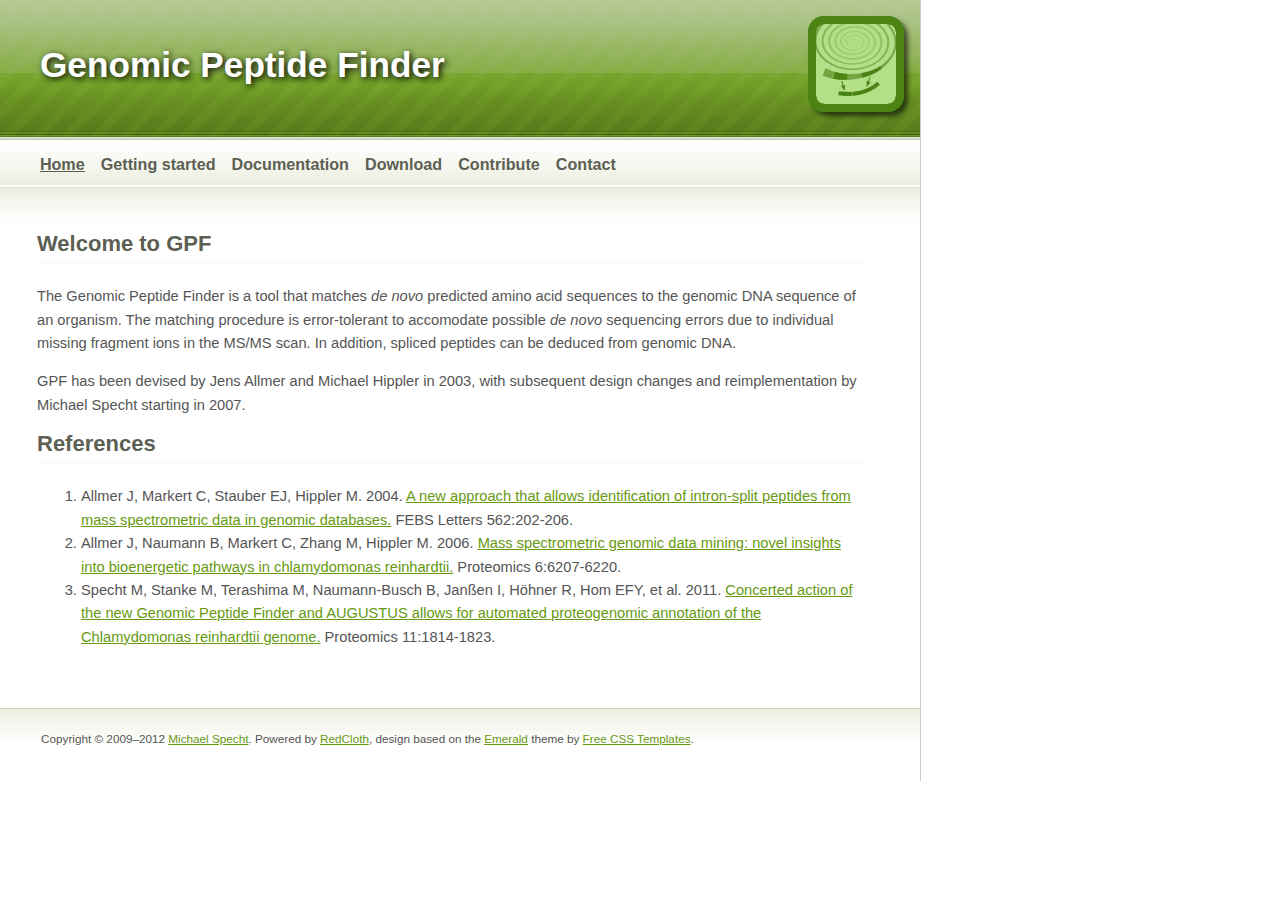
<file: index.html>
<!DOCTYPE html PUBLIC "-//W3C//DTD XHTML 1.0 Strict//EN" "http://www.w3.org/TR/xhtml1/DTD/xhtml1-strict.dtd">
<!--
	Design by Free CSS Templates
	http://www.freecsstemplates.org
	Released for free under a Creative Commons Attribution 2.5 License
-->
<html xmlns="http://www.w3.org/1999/xhtml">
<head>
<meta http-equiv="content-type" content="text/html; charset=utf-8" />
<title>Genomic Peptide Finder - Home</title>
<meta name="keywords" content="" />
<meta name="description" content="" />
<link href="template/default.css" rel="stylesheet" type="text/css" />
<!-- <link href="template/print.css" rel="stylesheet" type="text/css" media="print" /> -->
<link rel="icon" href="favicon.ico" type="image/vnd.microsoft.icon" />
<link rel="shortcut icon" href="favicon.ico" type="image/vnd.microsoft.icon" />
<!--<link href='http://fonts.googleapis.com/css?family=Molengo' rel='stylesheet' type='text/css'>-->
</head>
<body>
<div id="outer">
	<div id="header">
		<h1><a href="#">Genomic Peptide Finder</a></h1>
	</div>
	<div id='headerOverlay'>
	</div>
	<div id="menu">
		<ul>
			<li><a class='current' href='index.html'>Home</a></li><li><a class='' href='gettingstarted.html'>Getting started</a></li><li><a class='' href='doc.html'>Documentation</a></li><li><a class='' href='download.html'>Download</a></li><li><a class='' href='contribute.html'>Contribute</a></li><li><a class='' href='contact.html'>Contact</a></li>
		</ul>
	</div>
<!--     <div id="secondaryContent"> -->
        
<!--     </div> -->
	<div id="content">
		<div id="primaryContentContainer">
			<div id="primaryContent">
            <div id='pagetitle'><h1>Home</h1></div>
			<h2>Welcome to <span class="caps">GPF</span></h2>
<p>The Genomic Peptide Finder is a tool that matches <em>de novo</em> predicted amino acid sequences to the genomic <span class="caps">DNA</span> sequence of an organism. The matching procedure is error-tolerant to accomodate possible <em>de novo</em> sequencing errors due to individual missing fragment ions in the MS/MS scan. In addition, spliced peptides can be deduced from genomic <span class="caps">DNA</span>.</p>
<p><span class="caps">GPF</span> has been devised by Jens Allmer and Michael Hippler in 2003, with subsequent design changes and reimplementation by Michael Specht starting in 2007.</p>
<h2>References</h2>
<ol>
	<li>Allmer J, Markert C, Stauber EJ, Hippler M. 2004. <a href="http://linkinghub.elsevier.com/retrieve/pii/S0014579304002121">A new approach that allows identification of intron-split peptides from mass spectrometric data in genomic databases.</a> <span class="caps">FEBS</span> Letters 562:202-206.</li>
	<li>Allmer J, Naumann B, Markert C, Zhang M, Hippler M. 2006. <a href="http://www3.interscience.wiley.com/journal/113447913/abstract">Mass spectrometric genomic data mining: novel insights into bioenergetic pathways in chlamydomonas reinhardtii.</a> Proteomics 6:6207-6220.</li>
	<li>Specht M, Stanke M, Terashima M, Naumann-Busch B, Janßen I, Höhner R, Hom <span class="caps">EFY</span>, et al. 2011. <a href="http://dx.doi.org/10.1002/pmic.201000621">Concerted action of the new Genomic Peptide Finder and <span class="caps">AUGUSTUS</span> allows for automated proteogenomic annotation of the Chlamydomonas reinhardtii genome.</a> Proteomics 11:1814-1823.</li>
</ol>
			</div>
		</div>
		<div class="clear"></div>
	</div>
	<div id="footer">
		<p>Copyright &copy; 2009&ndash;2012 <a href='mailto:micha.specht@gmail.com'>Michael Specht</a>. Powered by <a href='http://redcloth.org/'>RedCloth</a>, design based on the <a href='http://www.freecsstemplates.org/preview/emerald'>Emerald</a> theme by <a href="http://www.freecsstemplates.org">Free CSS Templates</a>. </p>
	</div>
</div>
<script type="text/javascript">

  var _gaq = _gaq || [];
  _gaq.push(['_setAccount', 'UA-29792725-1']);
  _gaq.push(['_trackPageview']);

  (function() {
    var ga = document.createElement('script'); ga.type = 'text/javascript'; ga.async = true;
    ga.src = ('https:' == document.location.protocol ? 'https://ssl' : 'http://www') + '.google-analytics.com/ga.js';
    var s = document.getElementsByTagName('script')[0]; s.parentNode.insertBefore(ga, s);
  })();

</script>
</body>
</html>
</file>
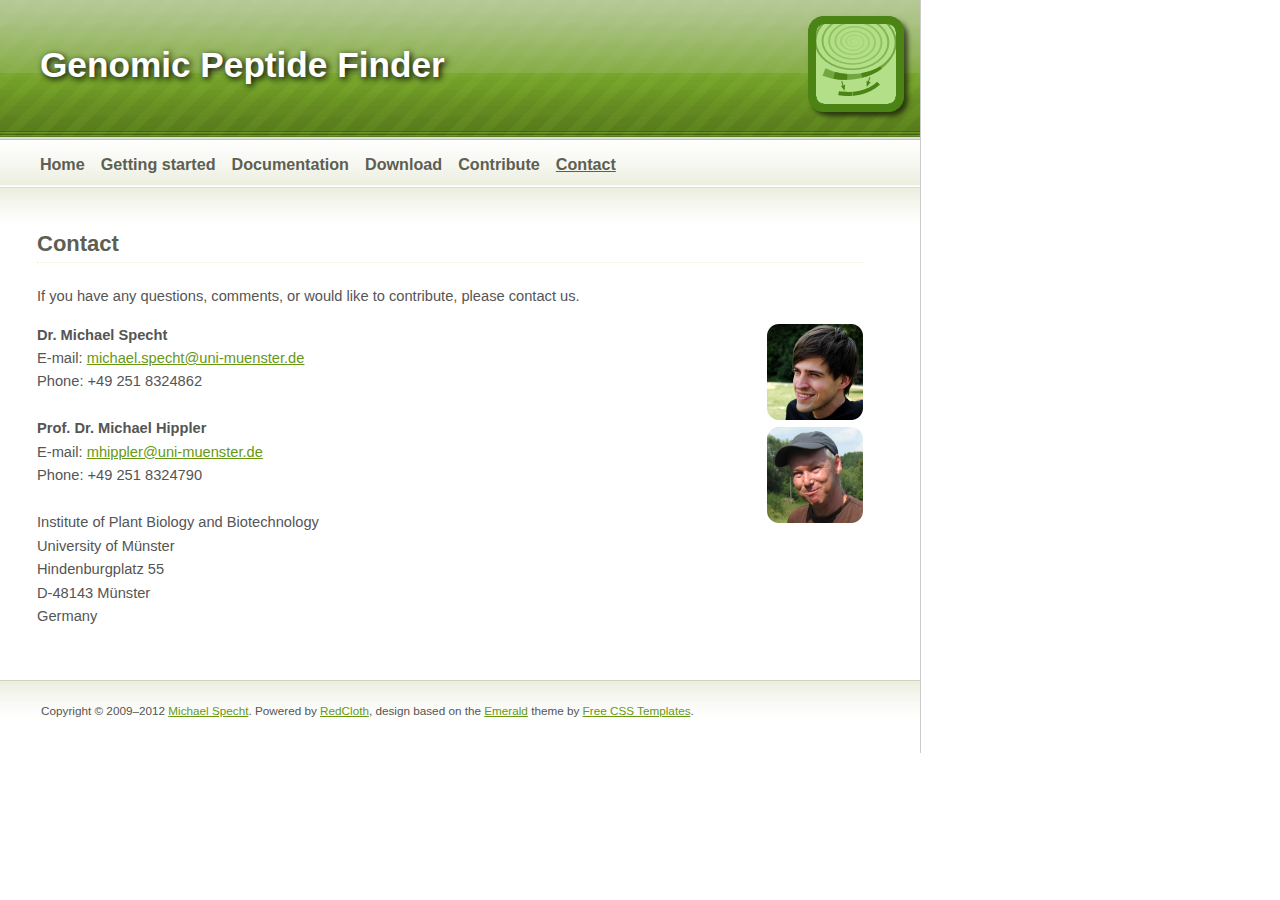
<file: contact.html>
<!DOCTYPE html PUBLIC "-//W3C//DTD XHTML 1.0 Strict//EN" "http://www.w3.org/TR/xhtml1/DTD/xhtml1-strict.dtd">
<!--
	Design by Free CSS Templates
	http://www.freecsstemplates.org
	Released for free under a Creative Commons Attribution 2.5 License
-->
<html xmlns="http://www.w3.org/1999/xhtml">
<head>
<meta http-equiv="content-type" content="text/html; charset=utf-8" />
<title>Genomic Peptide Finder - Contact</title>
<meta name="keywords" content="" />
<meta name="description" content="" />
<link href="template/default.css" rel="stylesheet" type="text/css" />
<!-- <link href="template/print.css" rel="stylesheet" type="text/css" media="print" /> -->
<link rel="icon" href="favicon.ico" type="image/vnd.microsoft.icon" />
<link rel="shortcut icon" href="favicon.ico" type="image/vnd.microsoft.icon" />
<!--<link href='http://fonts.googleapis.com/css?family=Molengo' rel='stylesheet' type='text/css'>-->
</head>
<body>
<div id="outer">
	<div id="header">
		<h1><a href="#">Genomic Peptide Finder</a></h1>
	</div>
	<div id='headerOverlay'>
	</div>
	<div id="menu">
		<ul>
			<li><a class='' href='index.html'>Home</a></li><li><a class='' href='gettingstarted.html'>Getting started</a></li><li><a class='' href='doc.html'>Documentation</a></li><li><a class='' href='download.html'>Download</a></li><li><a class='' href='contribute.html'>Contribute</a></li><li><a class='current' href='contact.html'>Contact</a></li>
		</ul>
	</div>
<!--     <div id="secondaryContent"> -->
        
<!--     </div> -->
	<div id="content">
		<div id="primaryContentContainer">
			<div id="primaryContent">
            <div id='pagetitle'><h1>Contact</h1></div>
			<h2>Contact</h2>
<p>If you have any questions, comments, or would like to contribute, please contact us.</p>
<p style="float:right;margin-left: 2em;"><img src="images/specht.png" /><br /><img src="images/hippler.png" /></p>

<p>
<b>Dr. Michael Specht</b> <br />
E-mail: <a href='mailto:michael.specht@uni-muenster.de'>michael.specht@uni-muenster.de</a> <br />
Phone: +49 251 8324862 <br />
 <br />
<b>Prof. Dr. Michael Hippler</b> <br />
E-mail: <a href='mailto:mhippler@uni-muenster.de'>mhippler@uni-muenster.de</a> <br />
Phone: +49 251 8324790 <br />
 <br />
Institute of Plant Biology and Biotechnology<br />
University of Münster<br />
Hindenburgplatz 55<br />
D-48143 Münster<br />
Germany <br />
</p>
			</div>
		</div>
		<div class="clear"></div>
	</div>
	<div id="footer">
		<p>Copyright &copy; 2009&ndash;2012 <a href='mailto:micha.specht@gmail.com'>Michael Specht</a>. Powered by <a href='http://redcloth.org/'>RedCloth</a>, design based on the <a href='http://www.freecsstemplates.org/preview/emerald'>Emerald</a> theme by <a href="http://www.freecsstemplates.org">Free CSS Templates</a>. </p>
	</div>
</div>
<script type="text/javascript">

  var _gaq = _gaq || [];
  _gaq.push(['_setAccount', 'UA-29792725-1']);
  _gaq.push(['_trackPageview']);

  (function() {
    var ga = document.createElement('script'); ga.type = 'text/javascript'; ga.async = true;
    ga.src = ('https:' == document.location.protocol ? 'https://ssl' : 'http://www') + '.google-analytics.com/ga.js';
    var s = document.getElementsByTagName('script')[0]; s.parentNode.insertBefore(ga, s);
  })();

</script>
</body>
</html>
</file>
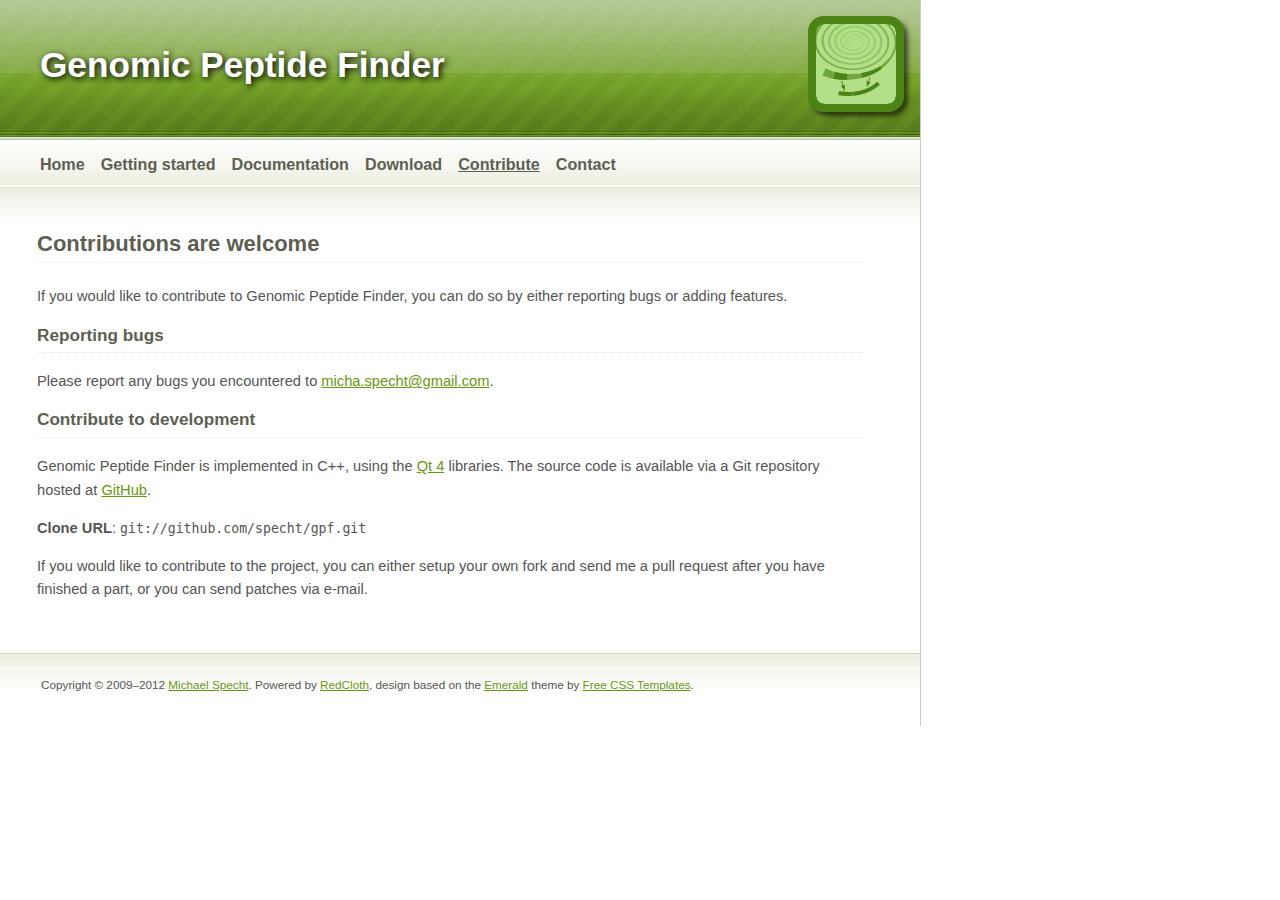
<file: contribute.html>
<!DOCTYPE html PUBLIC "-//W3C//DTD XHTML 1.0 Strict//EN" "http://www.w3.org/TR/xhtml1/DTD/xhtml1-strict.dtd">
<!--
	Design by Free CSS Templates
	http://www.freecsstemplates.org
	Released for free under a Creative Commons Attribution 2.5 License
-->
<html xmlns="http://www.w3.org/1999/xhtml">
<head>
<meta http-equiv="content-type" content="text/html; charset=utf-8" />
<title>Genomic Peptide Finder - Contribute</title>
<meta name="keywords" content="" />
<meta name="description" content="" />
<link href="template/default.css" rel="stylesheet" type="text/css" />
<!-- <link href="template/print.css" rel="stylesheet" type="text/css" media="print" /> -->
<link rel="icon" href="favicon.ico" type="image/vnd.microsoft.icon" />
<link rel="shortcut icon" href="favicon.ico" type="image/vnd.microsoft.icon" />
<!--<link href='http://fonts.googleapis.com/css?family=Molengo' rel='stylesheet' type='text/css'>-->
</head>
<body>
<div id="outer">
	<div id="header">
		<h1><a href="#">Genomic Peptide Finder</a></h1>
	</div>
	<div id='headerOverlay'>
	</div>
	<div id="menu">
		<ul>
			<li><a class='' href='index.html'>Home</a></li><li><a class='' href='gettingstarted.html'>Getting started</a></li><li><a class='' href='doc.html'>Documentation</a></li><li><a class='' href='download.html'>Download</a></li><li><a class='current' href='contribute.html'>Contribute</a></li><li><a class='' href='contact.html'>Contact</a></li>
		</ul>
	</div>
<!--     <div id="secondaryContent"> -->
        
<!--     </div> -->
	<div id="content">
		<div id="primaryContentContainer">
			<div id="primaryContent">
            <div id='pagetitle'><h1>Contribute</h1></div>
			<h2>Contributions are welcome</h2>
<p>If you would like to contribute to Genomic Peptide Finder, you can do so by either reporting bugs or adding features.</p>
<h3>Reporting bugs</h3>
<p>Please report any bugs you encountered to <a href="mailto:micha.specht@gmail.com">micha.specht@gmail.com</a>.</p>
<h3>Contribute to development</h3>
<p>Genomic Peptide Finder is implemented in C++, using the <a href="http://qt.nokia.com">Qt 4</a> libraries. The source code is available via a Git repository hosted at <a href="https://github.com/specht/gpf">GitHub</a>.</p>
<p><strong>Clone <span class="caps">URL</span></strong>: <tt>git://github.com/specht/gpf.git</tt></p>
<p>If you would like to contribute to the project, you can either setup your own fork and send me a pull request after you have finished a part, or you can send patches via e-mail.</p>
			</div>
		</div>
		<div class="clear"></div>
	</div>
	<div id="footer">
		<p>Copyright &copy; 2009&ndash;2012 <a href='mailto:micha.specht@gmail.com'>Michael Specht</a>. Powered by <a href='http://redcloth.org/'>RedCloth</a>, design based on the <a href='http://www.freecsstemplates.org/preview/emerald'>Emerald</a> theme by <a href="http://www.freecsstemplates.org">Free CSS Templates</a>. </p>
	</div>
</div>
<script type="text/javascript">

  var _gaq = _gaq || [];
  _gaq.push(['_setAccount', 'UA-29792725-1']);
  _gaq.push(['_trackPageview']);

  (function() {
    var ga = document.createElement('script'); ga.type = 'text/javascript'; ga.async = true;
    ga.src = ('https:' == document.location.protocol ? 'https://ssl' : 'http://www') + '.google-analytics.com/ga.js';
    var s = document.getElementsByTagName('script')[0]; s.parentNode.insertBefore(ga, s);
  })();

</script>
</body>
</html>
</file>
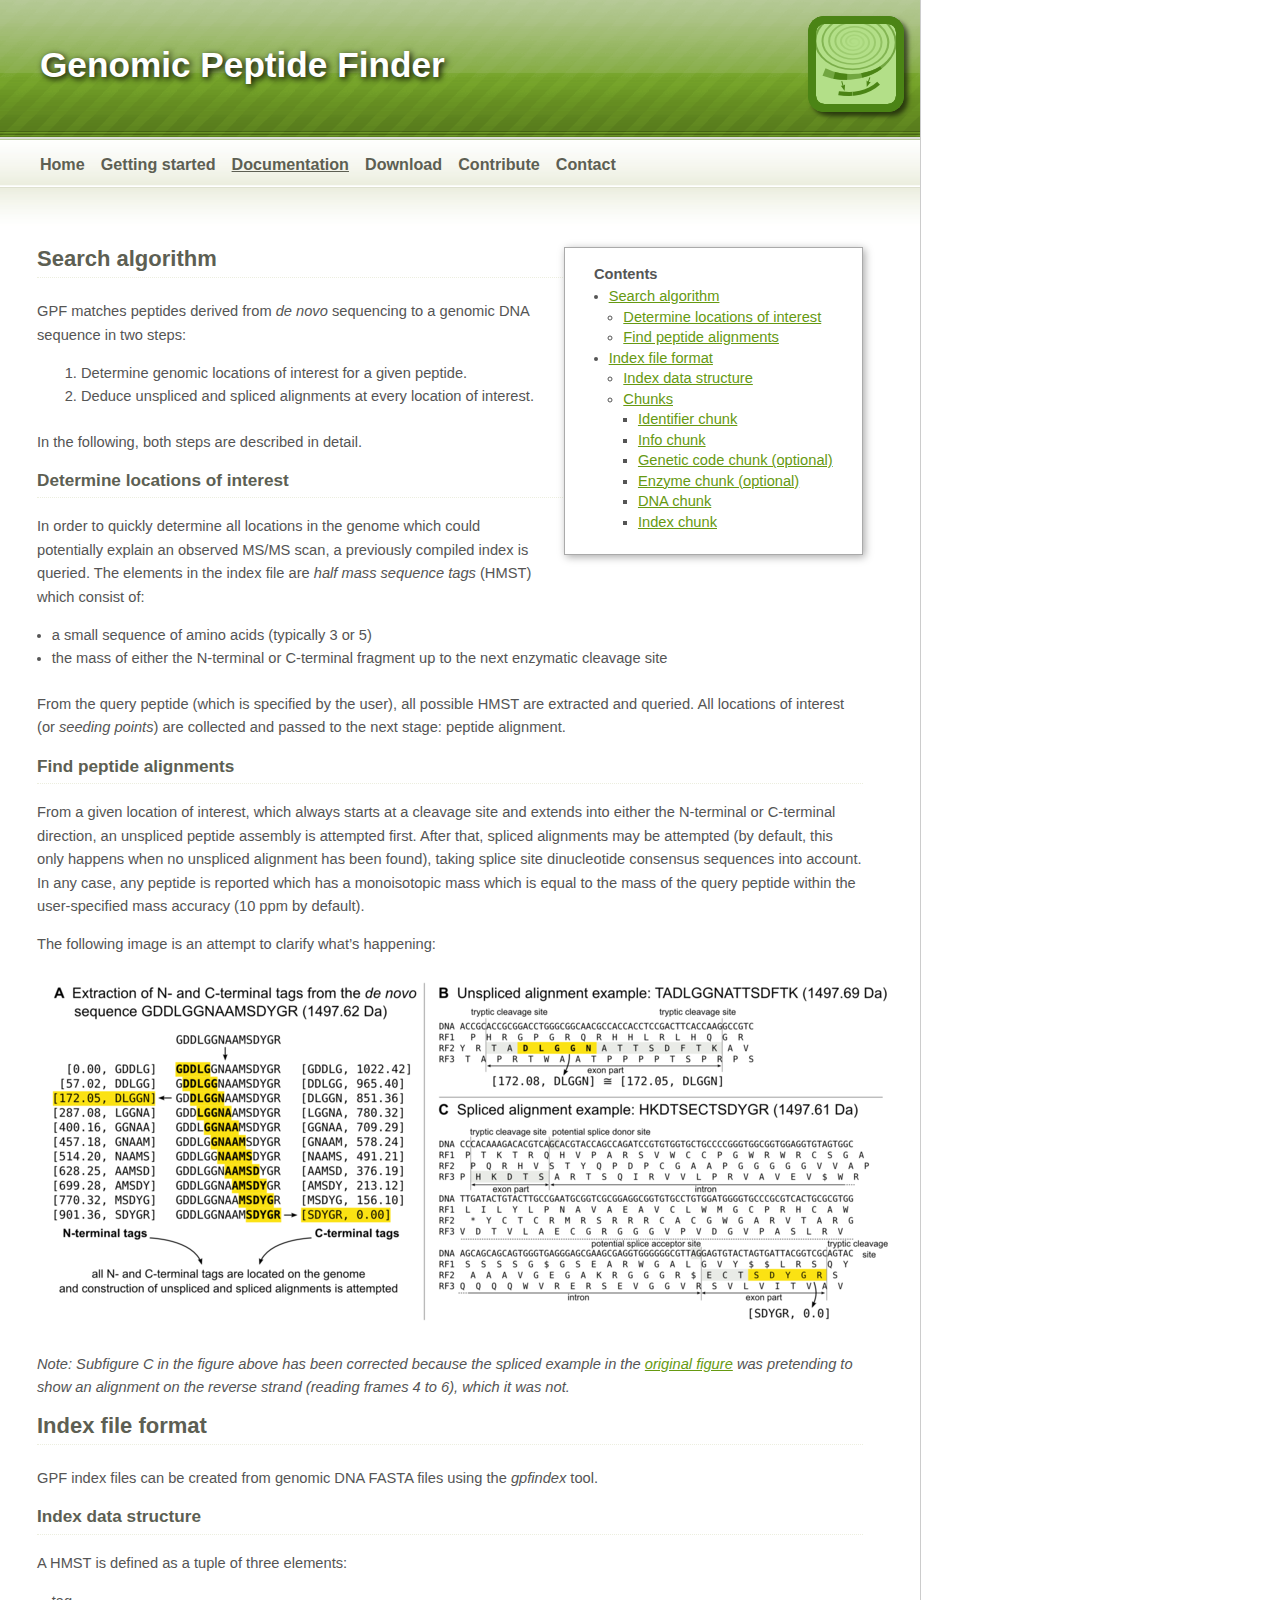
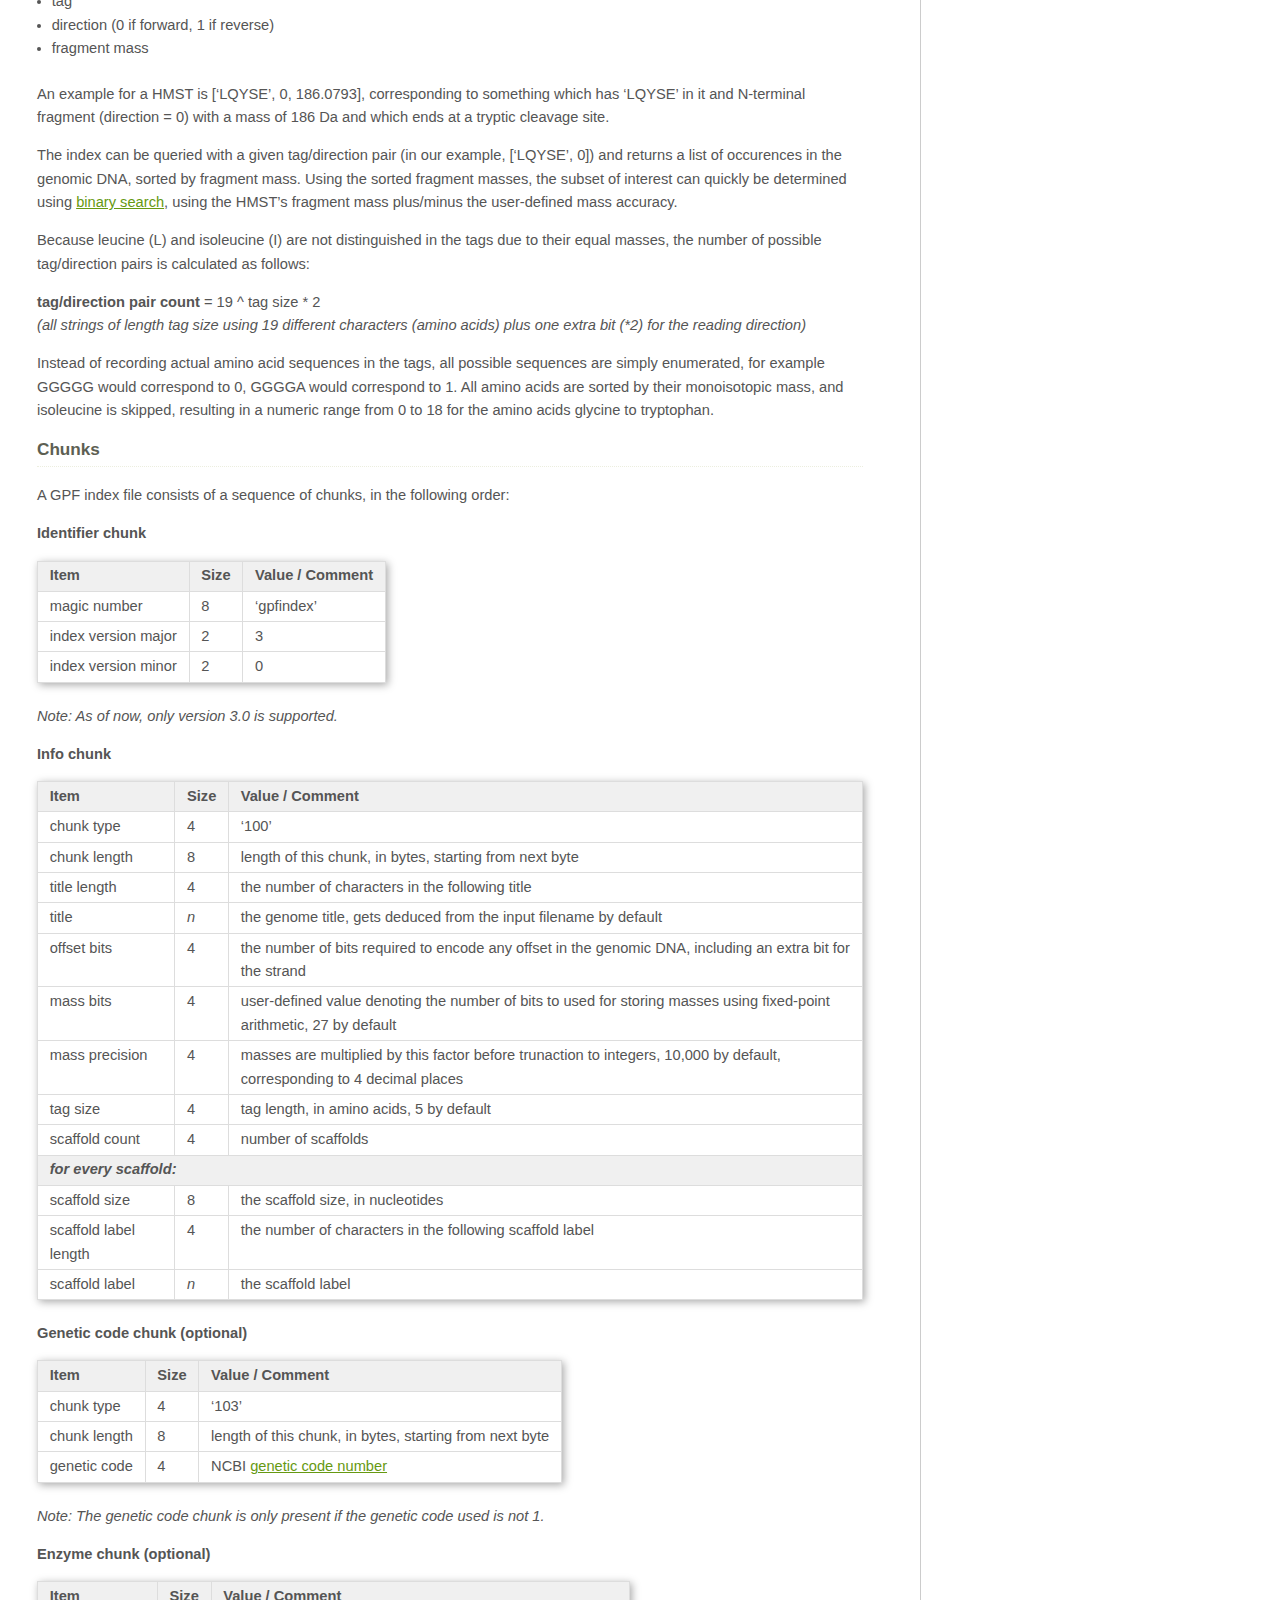
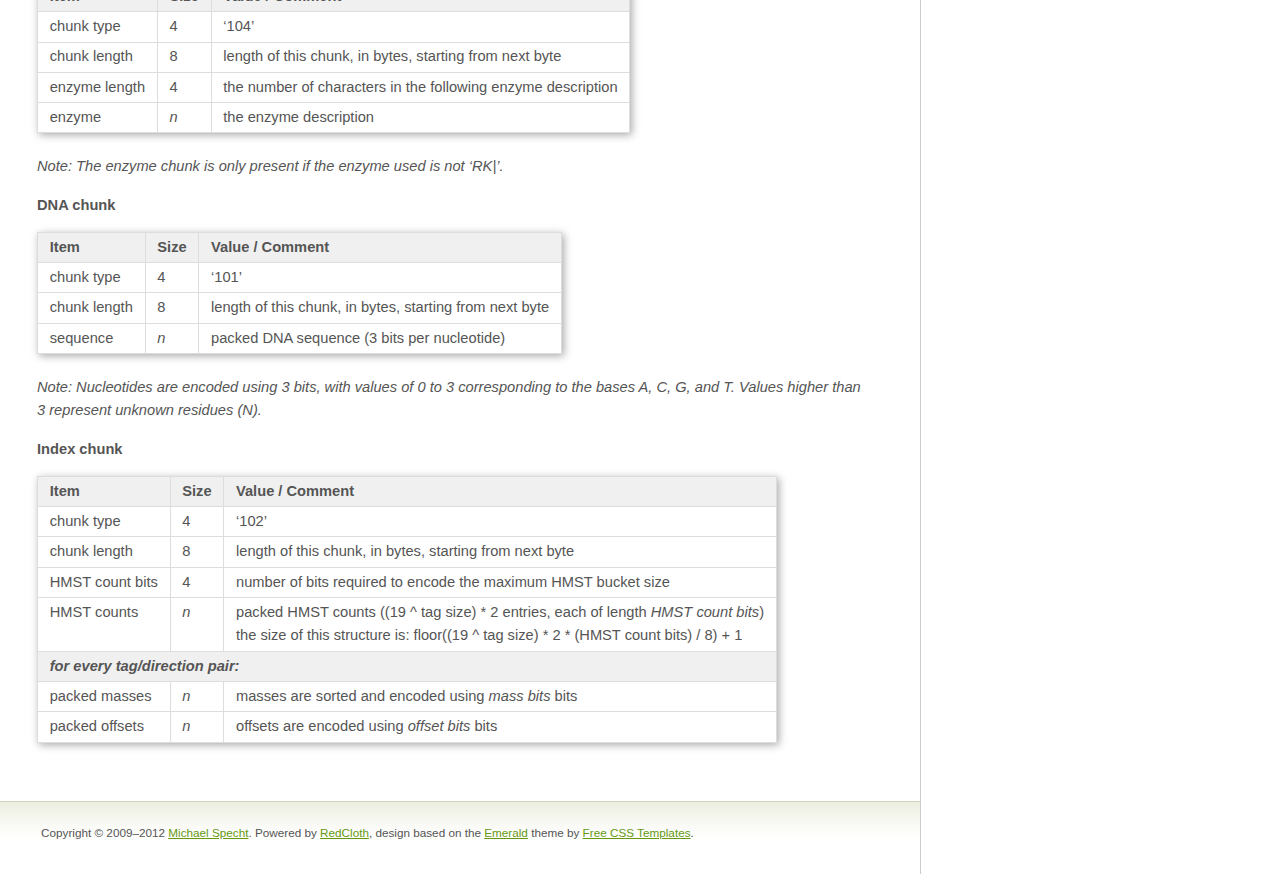
<file: doc.html>
<!DOCTYPE html PUBLIC "-//W3C//DTD XHTML 1.0 Strict//EN" "http://www.w3.org/TR/xhtml1/DTD/xhtml1-strict.dtd">
<!--
	Design by Free CSS Templates
	http://www.freecsstemplates.org
	Released for free under a Creative Commons Attribution 2.5 License
-->
<html xmlns="http://www.w3.org/1999/xhtml">
<head>
<meta http-equiv="content-type" content="text/html; charset=utf-8" />
<title>Genomic Peptide Finder - Documentation</title>
<meta name="keywords" content="" />
<meta name="description" content="" />
<link href="template/default.css" rel="stylesheet" type="text/css" />
<!-- <link href="template/print.css" rel="stylesheet" type="text/css" media="print" /> -->
<link rel="icon" href="favicon.ico" type="image/vnd.microsoft.icon" />
<link rel="shortcut icon" href="favicon.ico" type="image/vnd.microsoft.icon" />
<!--<link href='http://fonts.googleapis.com/css?family=Molengo' rel='stylesheet' type='text/css'>-->
</head>
<body>
<div id="outer">
	<div id="header">
		<h1 id='h_ahrefgenomicpeptidefindera'><a href="#">Genomic Peptide Finder</a></h1>
	</div>
	<div id='headerOverlay'>
	</div>
	<div id="menu">
		<ul>
			<li><a class='' href='index.html'>Home</a></li><li><a class='' href='gettingstarted.html'>Getting started</a></li><li><a class='current' href='doc.html'>Documentation</a></li><li><a class='' href='download.html'>Download</a></li><li><a class='' href='contribute.html'>Contribute</a></li><li><a class='' href='contact.html'>Contact</a></li>
		</ul>
	</div>
<!--     <div id="secondaryContent"> -->
        
<!--     </div> -->
	<div id="content">
		<div id="primaryContentContainer">
			<div id="primaryContent">
            <div id='pagetitle'><h1 id='h_documentation'>Documentation</h1></div>
			<p><div id='toc'>
<b>Contents</b><br />
<ul>
<li><a href='#h_searchalgorithm'>Search algorithm</a></li>
<ul>
<li><a href='#h_determinelocationsofinterest'>Determine locations of interest</a></li>
<li><a href='#h_findpeptidealignments'>Find peptide alignments</a></li>
</ul>
<li><a href='#h_indexfileformat'>Index file format</a></li>
<ul>
<li><a href='#h_indexdatastructure'>Index data structure</a></li>
<li><a href='#h_chunks'>Chunks</a></li>
<ul>
<li><a href='#h_identifierchunk'>Identifier chunk</a></li>
<li><a href='#h_infochunk'>Info chunk</a></li>
<li><a href='#h_geneticcodechunkoptional'>Genetic code chunk (optional)</a></li>
<li><a href='#h_enzymechunkoptional'>Enzyme chunk (optional)</a></li>
<li><a href='#h_spanclasscapsdnaspanchunk'><span class="caps">DNA</span> chunk</a></li>
<li><a href='#h_indexchunk'>Index chunk</a></li>
</ul>
</ul>
</ul>
</div>
</p>
<h2 id='h_searchalgorithm'>Search algorithm</h2>
<p><span class="caps">GPF</span> matches peptides derived from <em>de novo</em> sequencing to a genomic <span class="caps">DNA</span> sequence in two steps:</p>
<ol>
	<li>Determine genomic locations of interest for a given peptide.</li>
	<li>Deduce unspliced and spliced alignments at every location of interest.</li>
</ol>
<p>In the following, both steps are described in detail.</p>
<h3 id='h_determinelocationsofinterest'>Determine locations of interest</h3>
<p>In order to quickly determine all locations in the genome which could potentially explain an observed MS/MS scan, a previously compiled index is queried. The elements in the index file are <em>half mass sequence tags</em> (<span class="caps">HMST</span>) which consist of:</p>
<ul>
	<li>a small sequence of amino acids (typically 3 or 5)</li>
	<li>the mass of either the N-terminal or C-terminal fragment up to the next enzymatic cleavage site</li>
</ul>
<p>From the query peptide (which is specified by the user), all possible <span class="caps">HMST</span> are extracted and queried. All locations of interest (or <em>seeding points</em>) are collected and passed to the next stage: peptide alignment.</p>
<h3 id='h_findpeptidealignments'>Find peptide alignments</h3>
<p>From a given location of interest, which always starts at a cleavage site and extends into either the N-terminal or C-terminal direction, an unspliced peptide assembly is attempted first. After that, spliced alignments may be attempted (by default, this only happens when no unspliced alignment has been found), taking splice site dinucleotide consensus sequences into account. In any case, any peptide is reported which has a monoisotopic mass which is equal to the mass of the query peptide within the user-specified mass accuracy (10 ppm by default).</p>
<p>The following image is an attempt to clarify what&#8217;s happening:</p>
<p><img src="images/gpf-workflow-small.png" alt="" /></p>
<p><em>Note: Subfigure C in the figure above has been corrected because the spliced example in the <a href="http://dx.doi.org/10.1002/pmic.201000621">original figure</a> was pretending to show an alignment on the reverse strand (reading frames 4 to 6), which it was not.</em></p>
<h2 id='h_indexfileformat'>Index file format</h2>
<p><span class="caps">GPF</span> index files can be created from genomic <span class="caps">DNA</span> <span class="caps">FASTA</span> files using the <em>gpfindex</em> tool.</p>
<h3 id='h_indexdatastructure'>Index data structure</h3>
<p>A <span class="caps">HMST</span> is defined as a tuple of three elements:</p>
<ul>
	<li>tag</li>
	<li>direction (0 if forward, 1 if reverse)</li>
	<li>fragment mass</li>
</ul>
<p>An example for a <span class="caps">HMST</span> is [&#8216;<span class="caps">LQYSE</span>&#8217;, 0, 186.0793], corresponding to something which has &#8216;<span class="caps">LQYSE</span>&#8217; in it and N-terminal fragment (direction = 0) with a mass of 186 Da and which ends at a tryptic cleavage site.</p>
<p>The index can be queried with a given tag/direction pair (in our example, [&#8216;<span class="caps">LQYSE</span>&#8217;, 0]) and returns a list of occurences in the genomic <span class="caps">DNA</span>, sorted by fragment mass. Using the sorted fragment masses, the subset of interest can quickly be determined using <a href="http://en.wikipedia.org/wiki/Binary_search_algorithm">binary search</a>, using the HMST&#8217;s fragment mass plus/minus the user-defined mass accuracy.</p>
<p>Because leucine (L) and isoleucine (I) are not distinguished in the tags due to their equal masses, the number of possible tag/direction pairs is calculated as follows:</p>
<p><b>tag/direction pair count</b> = 19 ^ tag size * 2<br />
<i>(all strings of length <em>tag size</em> using 19 different characters (amino acids) plus one extra bit (*2) for the reading direction)</i></p>
<p>Instead of recording actual amino acid sequences in the tags, all possible sequences are simply enumerated, for example <span class="caps">GGGGG</span> would correspond to 0, <span class="caps">GGGGA</span> would correspond to 1. All amino acids are sorted by their monoisotopic mass, and isoleucine is skipped, resulting in a numeric range from 0 to 18 for the amino acids glycine to tryptophan.</p>
<h3 id='h_chunks'>Chunks</h3>
<p>A <span class="caps">GPF</span> index file consists of a sequence of chunks, in the following order:</p>
<h4 id='h_identifierchunk'>Identifier chunk</h4>
<table>
	<tr>
		<th>Item </th>
		<th>Size </th>
		<th>Value / Comment</th>
	</tr>
	<tr>
		<td> magic number </td>
		<td> 8 </td>
		<td> &#8216;gpfindex&#8217; </td>
	</tr>
	<tr>
		<td> index version major </td>
		<td> 2 </td>
		<td> 3 </td>
	</tr>
	<tr>
		<td> index version minor </td>
		<td> 2 </td>
		<td> 0 </td>
	</tr>
</table>
<p><em>Note: As of now, only version 3.0 is supported.</em></p>
<h4 id='h_infochunk'>Info chunk</h4>
<table>
	<tr>
		<th>Item </th>
		<th>Size </th>
		<th>Value / Comment </th>
	</tr>
	<tr>
		<td> chunk type </td>
		<td> 4 </td>
		<td> &#8216;100&#8217; </td>
	</tr>
	<tr>
		<td> chunk length </td>
		<td> 8 </td>
		<td> length of this chunk, in bytes, starting from next byte </td>
	</tr>
	<tr>
		<td> title length </td>
		<td> 4 </td>
		<td> the number of characters in the following title </td>
	</tr>
	<tr>
		<td> title </td>
		<td> <em>n</em> </td>
		<td> the genome title, gets deduced from the input filename by default </td>
	</tr>
	<tr>
		<td> offset bits </td>
		<td> 4 </td>
		<td> the number of bits required to encode any offset in the genomic <span class="caps">DNA</span>, including an extra bit for the strand </td>
	</tr>
	<tr>
		<td> mass bits </td>
		<td> 4 </td>
		<td> user-defined value denoting the number of bits to used for storing masses using fixed-point arithmetic, 27 by default </td>
	</tr>
	<tr>
		<td> mass precision </td>
		<td> 4 </td>
		<td> masses are multiplied by this factor before trunaction to integers, 10,000 by default, corresponding to 4 decimal places </td>
	</tr>
	<tr>
		<td> tag size </td>
		<td> 4 </td>
		<td> tag length, in amino acids, 5 by default </td>
	</tr>
	<tr>
		<td> scaffold count </td>
		<td> 4 </td>
		<td> number of scaffolds </td>
	</tr>
	<tr>
		<th colspan="3"><em>for every scaffold:</em> </th>
	</tr>
	<tr>
		<td> scaffold size </td>
		<td> 8 </td>
		<td> the scaffold size, in nucleotides </td>
	</tr>
	<tr>
		<td> scaffold label length </td>
		<td> 4 </td>
		<td> the number of characters in the following scaffold label </td>
	</tr>
	<tr>
		<td> scaffold label </td>
		<td> <em>n</em> </td>
		<td> the scaffold label </td>
	</tr>
</table>
<h4 id='h_geneticcodechunkoptional'>Genetic code chunk (optional)</h4>
<table>
	<tr>
		<th>Item </th>
		<th>Size </th>
		<th>Value / Comment </th>
	</tr>
	<tr>
		<td> chunk type </td>
		<td> 4 </td>
		<td> &#8216;103&#8217; </td>
	</tr>
	<tr>
		<td> chunk length </td>
		<td> 8 </td>
		<td> length of this chunk, in bytes, starting from next byte </td>
	</tr>
	<tr>
		<td> genetic code </td>
		<td> 4 </td>
		<td> <span class="caps">NCBI</span> <a href="http://www.ncbi.nlm.nih.gov/Taxonomy/Utils/wprintgc.cgi">genetic code number</a> </td>
	</tr>
</table>
<p><em>Note: The genetic code chunk is only present if the genetic code used is not 1.</em></p>
<h4 id='h_enzymechunkoptional'>Enzyme chunk (optional)</h4>
<table>
	<tr>
		<th>Item </th>
		<th>Size </th>
		<th>Value / Comment </th>
	</tr>
	<tr>
		<td> chunk type </td>
		<td> 4 </td>
		<td> &#8216;104&#8217; </td>
	</tr>
	<tr>
		<td> chunk length </td>
		<td> 8 </td>
		<td> length of this chunk, in bytes, starting from next byte </td>
	</tr>
	<tr>
		<td> enzyme length </td>
		<td> 4 </td>
		<td> the number of characters in the following enzyme description </td>
	</tr>
	<tr>
		<td> enzyme </td>
		<td> <em>n</em> </td>
		<td> the enzyme description </td>
	</tr>
</table>
<p><em>Note: The enzyme chunk is only present if the enzyme used is not &#8216;RK|&#8217;.</em></p>
<h4 id='h_spanclasscapsdnaspanchunk'><span class="caps">DNA</span> chunk</h4>
<table>
	<tr>
		<th>Item </th>
		<th>Size </th>
		<th>Value / Comment </th>
	</tr>
	<tr>
		<td> chunk type </td>
		<td> 4 </td>
		<td> &#8216;101&#8217; </td>
	</tr>
	<tr>
		<td> chunk length </td>
		<td> 8 </td>
		<td> length of this chunk, in bytes, starting from next byte </td>
	</tr>
	<tr>
		<td> sequence </td>
		<td> <em>n</em> </td>
		<td> packed <span class="caps">DNA</span> sequence (3 bits per nucleotide) </td>
	</tr>
</table>
<p><em>Note: Nucleotides are encoded using 3 bits, with values of 0 to 3 corresponding to the bases A, C, G, and T. Values higher than 3 represent unknown residues (N).</em></p>
<h4 id='h_indexchunk'>Index chunk</h4>
<table>
	<tr>
		<th>Item </th>
		<th>Size </th>
		<th>Value / Comment </th>
	</tr>
	<tr>
		<td> chunk type </td>
		<td> 4 </td>
		<td> &#8216;102&#8217; </td>
	</tr>
	<tr>
		<td> chunk length </td>
		<td> 8 </td>
		<td> length of this chunk, in bytes, starting from next byte </td>
	</tr>
	<tr>
		<td> <span class="caps">HMST</span> count bits </td>
		<td> 4 </td>
		<td> number of bits required to encode the maximum <span class="caps">HMST</span> bucket size </td>
	</tr>
	<tr>
		<td> <span class="caps">HMST</span> counts </td>
		<td> <em>n</em> </td>
		<td> packed <span class="caps">HMST</span> counts ((19 ^ tag size) * 2 entries, each of length <em><span class="caps">HMST</span> count bits</em>) <br /> the size of this structure is: floor((19 ^ tag size) * 2 * (<span class="caps">HMST</span> count bits) / 8) + 1 </td>
	</tr>
	<tr>
		<th colspan="3"><em>for every tag/direction pair:</em> </th>
	</tr>
	<tr>
		<td> packed masses </td>
		<td> <em>n</em> </td>
		<td> masses are sorted and encoded using <em>mass bits</em> bits </td>
	</tr>
	<tr>
		<td> packed offsets </td>
		<td> <em>n</em> </td>
		<td> offsets are encoded using <em>offset bits</em> bits </td>
	</tr>
</table>
			</div>
		</div>
		<div class="clear"></div>
	</div>
	<div id="footer">
		<p>Copyright &copy; 2009&ndash;2012 <a href='mailto:micha.specht@gmail.com'>Michael Specht</a>. Powered by <a href='http://redcloth.org/'>RedCloth</a>, design based on the <a href='http://www.freecsstemplates.org/preview/emerald'>Emerald</a> theme by <a href="http://www.freecsstemplates.org">Free CSS Templates</a>. </p>
	</div>
</div>
<script type="text/javascript">

  var _gaq = _gaq || [];
  _gaq.push(['_setAccount', 'UA-29792725-1']);
  _gaq.push(['_trackPageview']);

  (function() {
    var ga = document.createElement('script'); ga.type = 'text/javascript'; ga.async = true;
    ga.src = ('https:' == document.location.protocol ? 'https://ssl' : 'http://www') + '.google-analytics.com/ga.js';
    var s = document.getElementsByTagName('script')[0]; s.parentNode.insertBefore(ga, s);
  })();

</script>
</body>
</html>
</file>
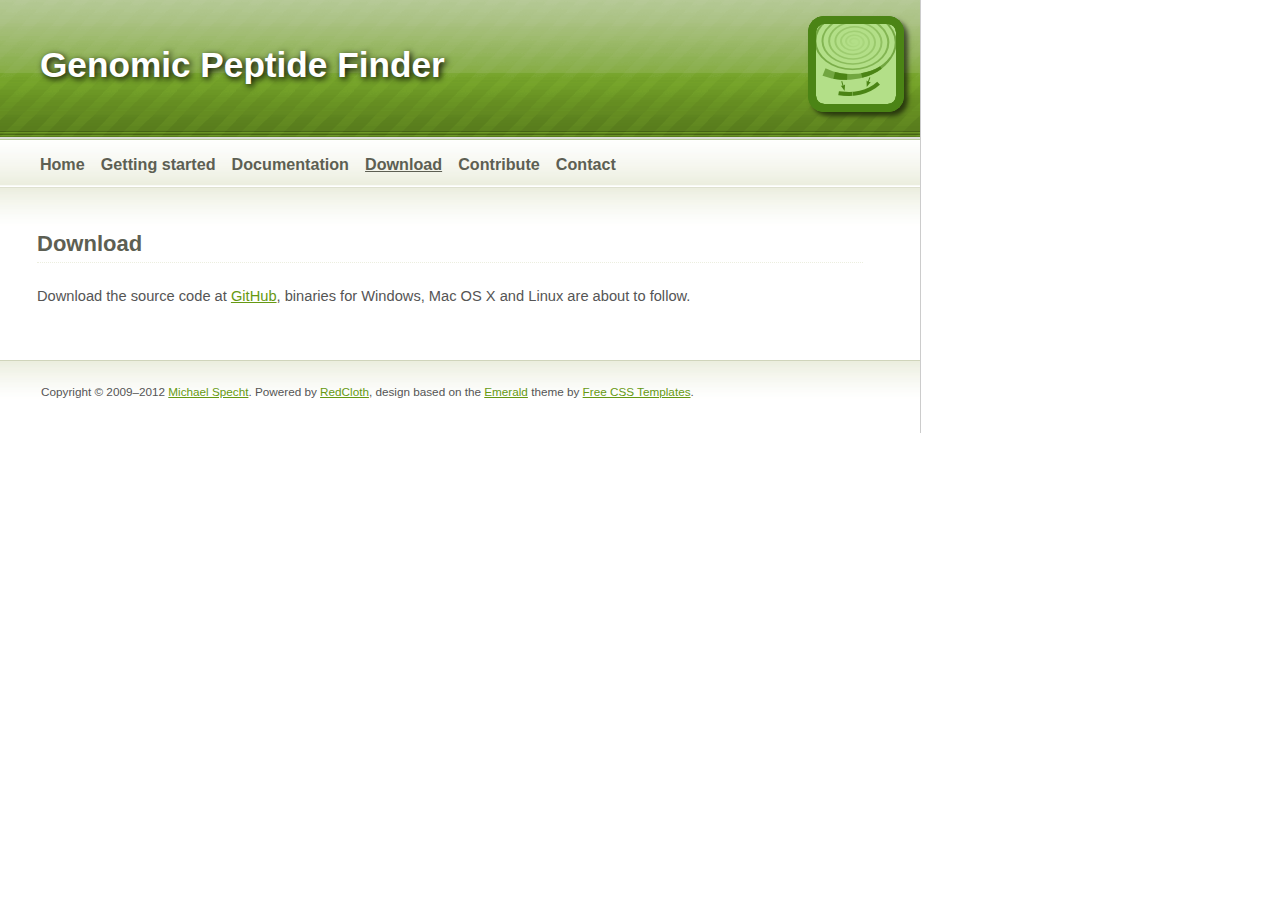
<file: download.html>
<!DOCTYPE html PUBLIC "-//W3C//DTD XHTML 1.0 Strict//EN" "http://www.w3.org/TR/xhtml1/DTD/xhtml1-strict.dtd">
<!--
	Design by Free CSS Templates
	http://www.freecsstemplates.org
	Released for free under a Creative Commons Attribution 2.5 License
-->
<html xmlns="http://www.w3.org/1999/xhtml">
<head>
<meta http-equiv="content-type" content="text/html; charset=utf-8" />
<title>Genomic Peptide Finder - Download</title>
<meta name="keywords" content="" />
<meta name="description" content="" />
<link href="template/default.css" rel="stylesheet" type="text/css" />
<!-- <link href="template/print.css" rel="stylesheet" type="text/css" media="print" /> -->
<link rel="icon" href="favicon.ico" type="image/vnd.microsoft.icon" />
<link rel="shortcut icon" href="favicon.ico" type="image/vnd.microsoft.icon" />
<!--<link href='http://fonts.googleapis.com/css?family=Molengo' rel='stylesheet' type='text/css'>-->
</head>
<body>
<div id="outer">
	<div id="header">
		<h1><a href="#">Genomic Peptide Finder</a></h1>
	</div>
	<div id='headerOverlay'>
	</div>
	<div id="menu">
		<ul>
			<li><a class='' href='index.html'>Home</a></li><li><a class='' href='gettingstarted.html'>Getting started</a></li><li><a class='' href='doc.html'>Documentation</a></li><li><a class='current' href='download.html'>Download</a></li><li><a class='' href='contribute.html'>Contribute</a></li><li><a class='' href='contact.html'>Contact</a></li>
		</ul>
	</div>
<!--     <div id="secondaryContent"> -->
        
<!--     </div> -->
	<div id="content">
		<div id="primaryContentContainer">
			<div id="primaryContent">
            <div id='pagetitle'><h1>Download</h1></div>
			<h2>Download</h2>
<p><!-- {packageDownloads()} --></p>
<p>Download the source code at <a href="https://github.com/specht/gpf">GitHub</a>, binaries for Windows, Mac OS X and Linux are about to follow.</p>
			</div>
		</div>
		<div class="clear"></div>
	</div>
	<div id="footer">
		<p>Copyright &copy; 2009&ndash;2012 <a href='mailto:micha.specht@gmail.com'>Michael Specht</a>. Powered by <a href='http://redcloth.org/'>RedCloth</a>, design based on the <a href='http://www.freecsstemplates.org/preview/emerald'>Emerald</a> theme by <a href="http://www.freecsstemplates.org">Free CSS Templates</a>. </p>
	</div>
</div>
<script type="text/javascript">

  var _gaq = _gaq || [];
  _gaq.push(['_setAccount', 'UA-29792725-1']);
  _gaq.push(['_trackPageview']);

  (function() {
    var ga = document.createElement('script'); ga.type = 'text/javascript'; ga.async = true;
    ga.src = ('https:' == document.location.protocol ? 'https://ssl' : 'http://www') + '.google-analytics.com/ga.js';
    var s = document.getElementsByTagName('script')[0]; s.parentNode.insertBefore(ga, s);
  })();

</script>
</body>
</html>
</file>
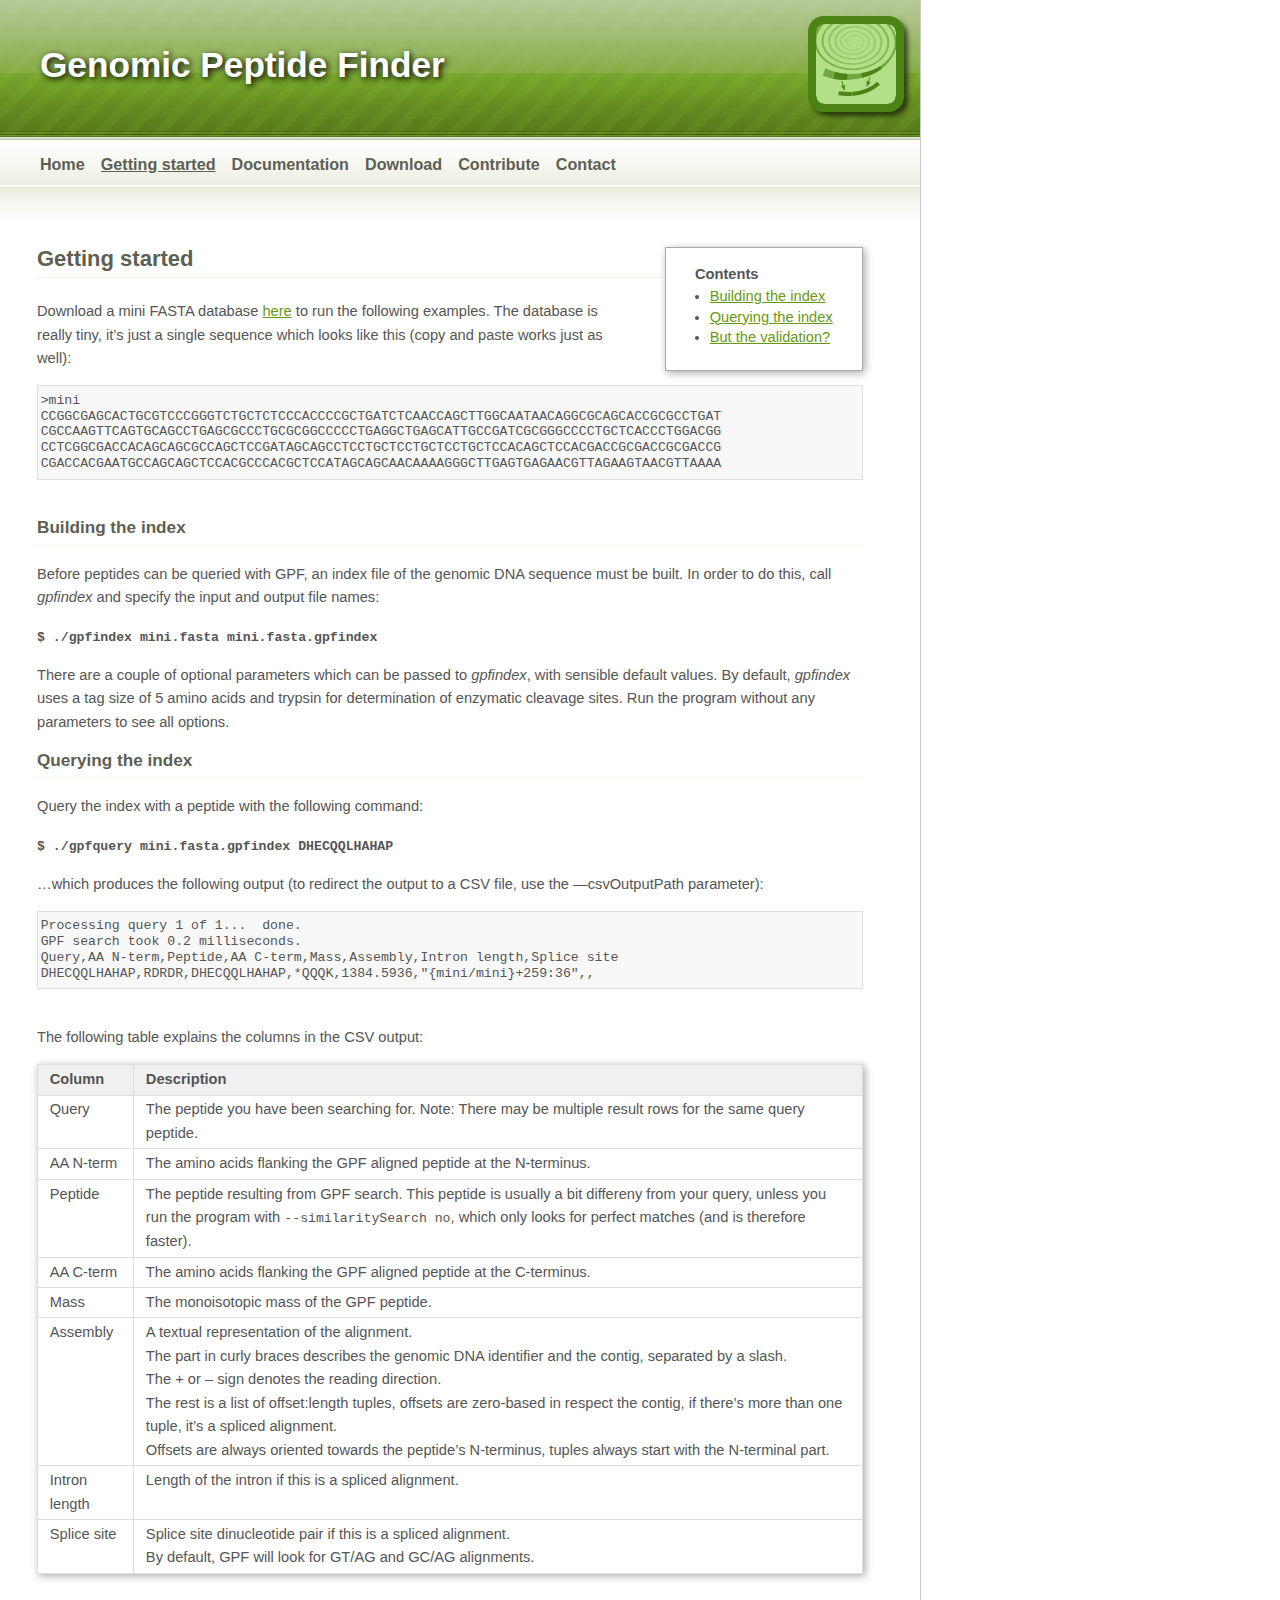
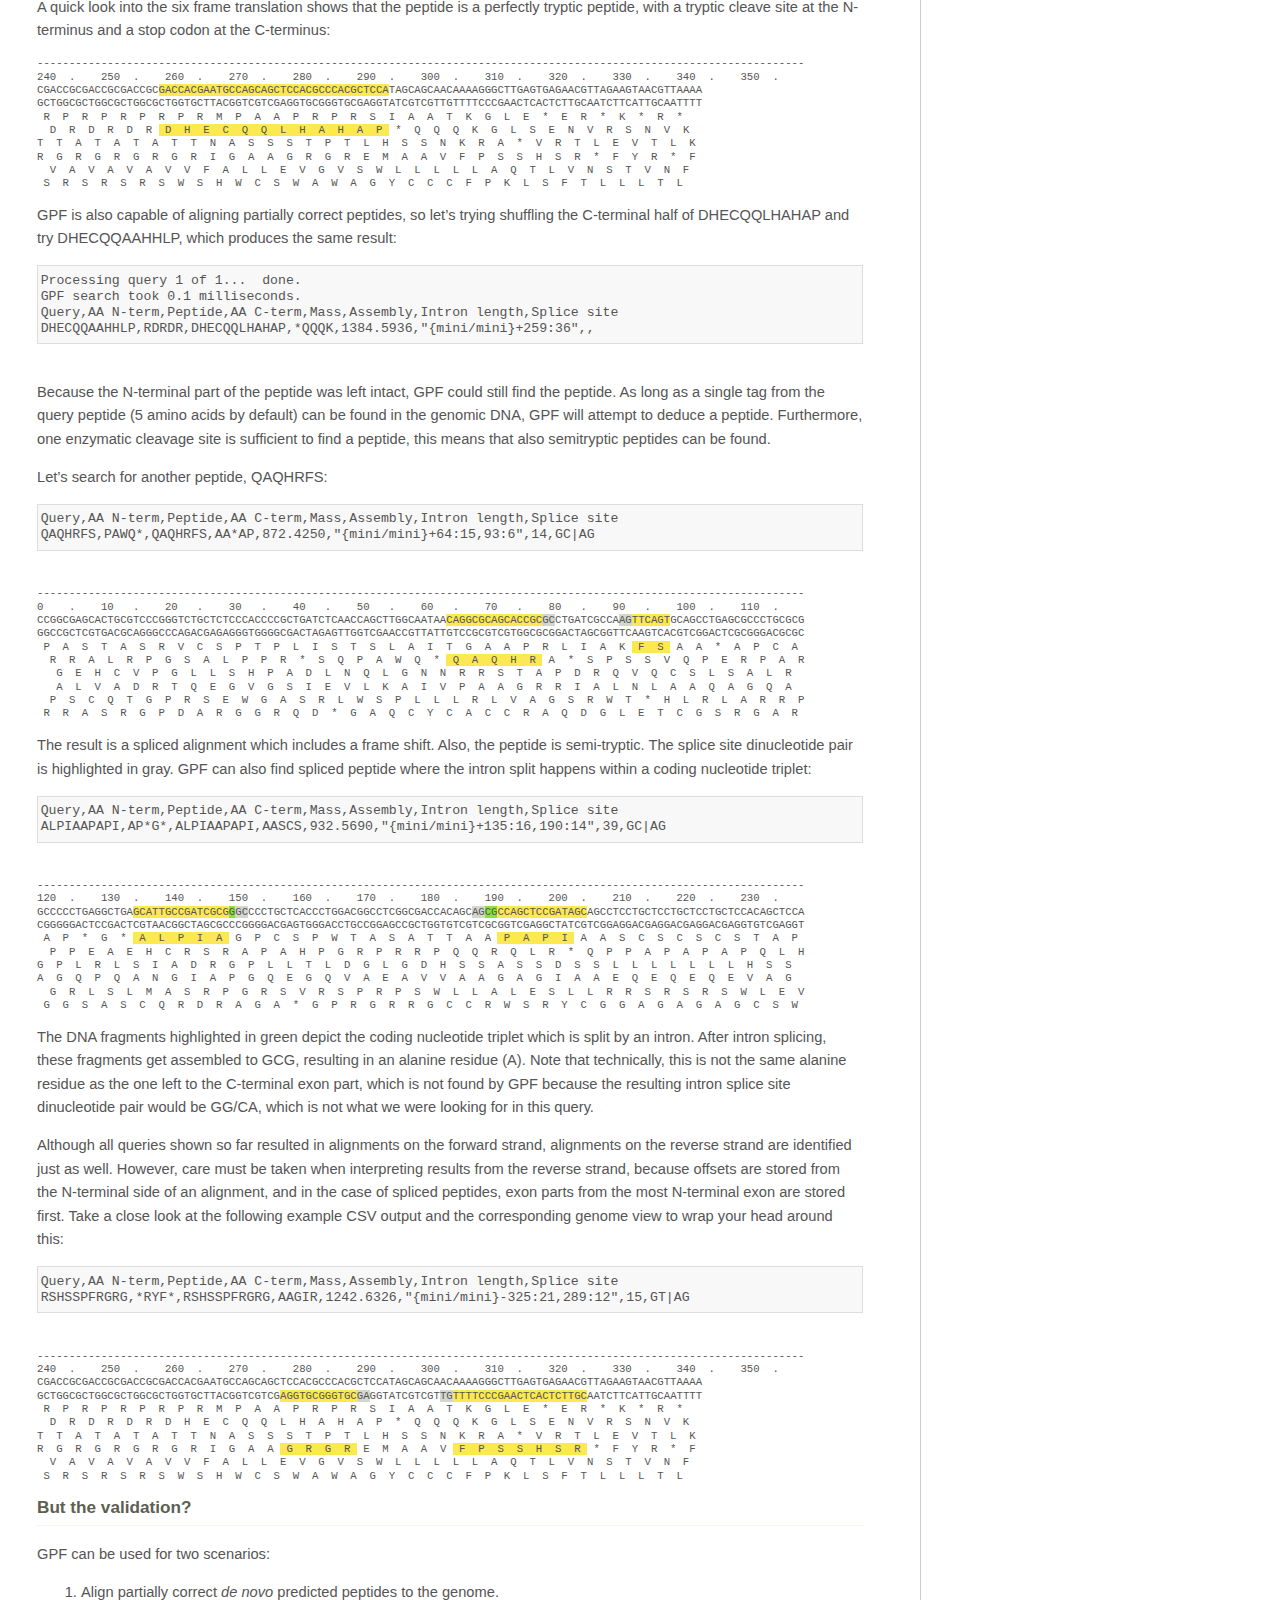
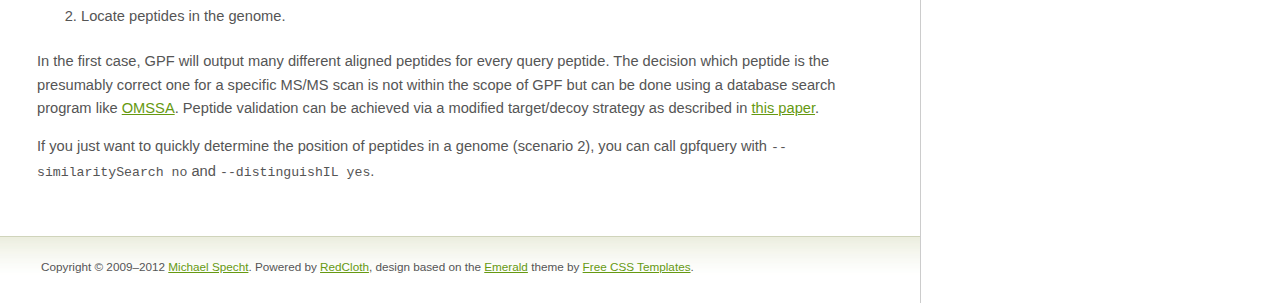
<file: gettingstarted.html>
<!DOCTYPE html PUBLIC "-//W3C//DTD XHTML 1.0 Strict//EN" "http://www.w3.org/TR/xhtml1/DTD/xhtml1-strict.dtd">
<!--
	Design by Free CSS Templates
	http://www.freecsstemplates.org
	Released for free under a Creative Commons Attribution 2.5 License
-->
<html xmlns="http://www.w3.org/1999/xhtml">
<head>
<meta http-equiv="content-type" content="text/html; charset=utf-8" />
<title>Genomic Peptide Finder - Getting started</title>
<meta name="keywords" content="" />
<meta name="description" content="" />
<link href="template/default.css" rel="stylesheet" type="text/css" />
<!-- <link href="template/print.css" rel="stylesheet" type="text/css" media="print" /> -->
<link rel="icon" href="favicon.ico" type="image/vnd.microsoft.icon" />
<link rel="shortcut icon" href="favicon.ico" type="image/vnd.microsoft.icon" />
<!--<link href='http://fonts.googleapis.com/css?family=Molengo' rel='stylesheet' type='text/css'>-->
</head>
<body>
<div id="outer">
	<div id="header">
		<h1 id='h_ahrefgenomicpeptidefindera'><a href="#">Genomic Peptide Finder</a></h1>
	</div>
	<div id='headerOverlay'>
	</div>
	<div id="menu">
		<ul>
			<li><a class='' href='index.html'>Home</a></li><li><a class='current' href='gettingstarted.html'>Getting started</a></li><li><a class='' href='doc.html'>Documentation</a></li><li><a class='' href='download.html'>Download</a></li><li><a class='' href='contribute.html'>Contribute</a></li><li><a class='' href='contact.html'>Contact</a></li>
		</ul>
	</div>
<!--     <div id="secondaryContent"> -->
        
<!--     </div> -->
	<div id="content">
		<div id="primaryContentContainer">
			<div id="primaryContent">
            <div id='pagetitle'><h1 id='h_gettingstarted'>Getting started</h1></div>
			<p><div id='toc'>
<b>Contents</b><br />
<ul>
<li><a href='#h_buildingtheindex'>Building the index</a></li>
<li><a href='#h_queryingtheindex'>Querying the index</a></li>
<li><a href='#h_butthevalidation'>But the validation?</a></li>
</ul>
</div>
</p>
<h2 id='h_gettingstartedh_gettingstarted1'>Getting started</h2>
<p>Download a mini <span class="caps">FASTA</span> database <a href="https://github.com/specht/gpf/raw/2.9/craft/mini.fasta">here</a> to run the following examples. The database is really tiny, it&#8217;s just a single sequence which looks like this (copy and paste works just as well):</p>
<pre><codelisting>>mini
CCGGCGAGCACTGCGTCCCGGGTCTGCTCTCCCACCCCGCTGATCTCAACCAGCTTGGCAATAACAGGCGCAGCACCGCGCCTGAT
CGCCAAGTTCAGTGCAGCCTGAGCGCCCTGCGCGGCCCCCTGAGGCTGAGCATTGCCGATCGCGGGCCCCTGCTCACCCTGGACGG
CCTCGGCGACCACAGCAGCGCCAGCTCCGATAGCAGCCTCCTGCTCCTGCTCCTGCTCCACAGCTCCACGACCGCGACCGCGACCG
CGACCACGAATGCCAGCAGCTCCACGCCCACGCTCCATAGCAGCAACAAAAGGGCTTGAGTGAGAACGTTAGAAGTAACGTTAAAA
</codelisting>
</pre><h3 id='h_buildingtheindex'>Building the index</h3>
<p>Before peptides can be queried with <span class="caps">GPF</span>, an index file of the genomic <span class="caps">DNA</span> sequence must be built. In order to do this, call <em>gpfindex</em> and specify the input and output file names:</p>
<p><strong><code>$ ./gpfindex mini.fasta mini.fasta.gpfindex</code></strong></p>
<p>There are a couple of optional parameters which can be passed to <em>gpfindex</em>, with sensible default values. By default, <em>gpfindex</em> uses a tag size of 5 amino acids and trypsin for determination of enzymatic cleavage sites. Run the program without any parameters to see all options.</p>
<h3 id='h_queryingtheindex'>Querying the index</h3>
<p>Query the index with a peptide with the following command:</p>
<p><strong><code>$ ./gpfquery mini.fasta.gpfindex DHECQQLHAHAP</code></strong></p>
<p>&#8230;which produces the following output (to redirect the output to a <span class="caps">CSV</span> file, use the &#8212;csvOutputPath parameter):</p>
<pre><codelisting>Processing query 1 of 1...  done.
GPF search took 0.2 milliseconds.
Query,AA N-term,Peptide,AA C-term,Mass,Assembly,Intron length,Splice site
DHECQQLHAHAP,RDRDR,DHECQQLHAHAP,*QQQK,1384.5936,"{mini/mini}+259:36",,
</codelisting>
</pre><p>The following table explains the columns in the <span class="caps">CSV</span> output:</p>
<table>
	<tr>
		<th>Column </th>
		<th>Description </th>
	</tr>
	<tr>
		<td> Query </td>
		<td> The peptide you have been searching for. Note: There may be multiple result rows for the same query peptide. </td>
	</tr>
	<tr>
		<td> AA N-term </td>
		<td> The amino acids flanking the <span class="caps">GPF</span> aligned peptide at the N-terminus. </td>
	</tr>
	<tr>
		<td> Peptide </td>
		<td> The peptide resulting from <span class="caps">GPF</span> search. This peptide is usually a bit differeny from your query, unless you run the program with <code>--similaritySearch no</code>, which only looks for perfect matches (and is therefore faster). </td>
	</tr>
	<tr>
		<td> AA C-term </td>
		<td> The amino acids flanking the <span class="caps">GPF</span> aligned peptide at the C-terminus. </td>
	</tr>
	<tr>
		<td> Mass </td>
		<td> The monoisotopic mass of the <span class="caps">GPF</span> peptide. </td>
	</tr>
	<tr>
		<td> Assembly </td>
		<td> A textual representation of the alignment. <br /> The part in curly braces describes the genomic <span class="caps">DNA</span> identifier and the contig, separated by a slash. <br /> The + or &#8211; sign denotes the reading direction. <br />
The rest is a list of offset:length tuples, offsets are zero-based in respect the contig, if there&#8217;s more than one tuple, it&#8217;s a spliced alignment. <br /> Offsets are always oriented towards the peptide&#8217;s N-terminus, tuples always start with the N-terminal part. </td>
	</tr>
	<tr>
		<td> Intron length </td>
		<td> Length of the intron if this is a spliced alignment. </td>
	</tr>
	<tr>
		<td> Splice site </td>
		<td> Splice site dinucleotide pair if this is a spliced alignment. <br /> By default, <span class="caps">GPF</span> will look for GT/AG and GC/AG alignments. </td>
	</tr>
</table>
<p>A quick look into the six frame translation shows that the peptide is a perfectly tryptic peptide, with a tryptic cleave site at the N-terminus and a stop codon at the C-terminus:</p>
<pre style='font-size: 8pt; line-height: 10pt;'>------------------------------------------------------------------------------------------------------------------------
240  .    250  .    260  .    270  .    280  .    290  .    300  .    310  .    320  .    330  .    340  .    350  .    
CGACCGCGACCGCGACCGC<span class='highlight-yellow'>GACCACGAATGCCAGCAGCTCCACGCCCACGCTCCA</span>TAGCAGCAACAAAAGGGCTTGAGTGAGAACGTTAGAAGTAACGTTAAAA
GCTGGCGCTGGCGCTGGCGCTGGTGCTTACGGTCGTCGAGGTGCGGGTGCGAGGTATCGTCGTTGTTTTCCCGAACTCACTCTTGCAATCTTCATTGCAATTTT
 R  P  R  P  R  P  R  P  R  M  P  A  A  P  R  P  R  S  I  A  A  T  K  G  L  E  *  E  R  *  K  *  R  *  
  D  R  D  R  D  R <span class='highlight'> D  H  E  C  Q  Q  L  H  A  H  A  P </span> *  Q  Q  Q  K  G  L  S  E  N  V  R  S  N  V  K 
T  T  A  T  A  T  A  T  T  N  A  S  S  S  T  P  T  L  H  S  S  N  K  R  A  *  V  R  T  L  E  V  T  L  K
R  G  R  G  R  G  R  G  R  I  G  A  A  G  R  G  R  E  M  A  A  V  F  P  S  S  H  S  R  *  F  Y  R  *  F
  V  A  V  A  V  A  V  V  F  A  L  L  E  V  G  V  S  W  L  L  L  L  L  A  Q  T  L  V  N  S  T  V  N  F 
 S  R  S  R  S  R  S  W  S  H  W  C  S  W  A  W  A  G  Y  C  C  C  F  P  K  L  S  F  T  L  L  L  T  L  
 
</pre><p><span class="caps">GPF</span> is also capable of aligning partially correct peptides, so let&#8217;s trying shuffling the C-terminal half of <span class="caps">DHECQQLHAHAP</span> and try <span class="caps">DHECQQAAHHLP</span>, which produces the same result:</p>
<pre><codelisting>Processing query 1 of 1...  done.
GPF search took 0.1 milliseconds.
Query,AA N-term,Peptide,AA C-term,Mass,Assembly,Intron length,Splice site
DHECQQAAHHLP,RDRDR,DHECQQLHAHAP,*QQQK,1384.5936,"{mini/mini}+259:36",,
</codelisting>
</pre><p>Because the N-terminal part of the peptide was left intact, <span class="caps">GPF</span> could still find the peptide. As long as a single tag from the query peptide (5 amino acids by default) can be found in the genomic <span class="caps">DNA</span>, <span class="caps">GPF</span> will attempt to deduce a peptide. Furthermore, one enzymatic cleavage site is sufficient to find a peptide, this means that also semitryptic peptides can be found.</p>
<p>Let&#8217;s search for another peptide, <span class="caps">QAQHRFS</span>:</p>
<pre><codelisting>Query,AA N-term,Peptide,AA C-term,Mass,Assembly,Intron length,Splice site
QAQHRFS,PAWQ*,QAQHRFS,AA*AP,872.4250,"{mini/mini}+64:15,93:6",14,GC|AG
</codelisting>
</pre><pre style='font-size: 8pt; line-height: 10pt;'>------------------------------------------------------------------------------------------------------------------------
0    .    10   .    20   .    30   .    40   .    50   .    60   .    70   .    80   .    90   .    100  .    110  .    
CCGGCGAGCACTGCGTCCCGGGTCTGCTCTCCCACCCCGCTGATCTCAACCAGCTTGGCAATAA<span class='highlight-yellow'>CAGGCGCAGCACCGC</span><span class='highlight-grey'>GC</span>CTGATCGCCA<span class='highlight-grey'>AG</span><span class='highlight-yellow'>TTCAGT</span>GCAGCCTGAGCGCCCTGCGCG
GGCCGCTCGTGACGCAGGGCCCAGACGAGAGGGTGGGGCGACTAGAGTTGGTCGAACCGTTATTGTCCGCGTCGTGGCGCGGACTAGCGGTTCAAGTCACGTCGGACTCGCGGGACGCGC
 P  A  S  T  A  S  R  V  C  S  P  T  P  L  I  S  T  S  L  A  I  T  G  A  A  P  R  L  I  A  K <span class='highlight'> F  S </span> A  A  *  A  P  C  A 
  R  R  A  L  R  P  G  S  A  L  P  P  R  *  S  Q  P  A  W  Q  * <span class='highlight'> Q  A  Q  H  R </span> A  *  S  P  S  S  V  Q  P  E  R  P  A  R
   G  E  H  C  V  P  G  L  L  S  H  P  A  D  L  N  Q  L  G  N  N  R  R  S  T  A  P  D  R  Q  V  Q  C  S  L  S  A  L  R  
   A  L  V  A  D  R  T  Q  E  G  V  G  S  I  E  V  L  K  A  I  V  P  A  A  G  R  R  I  A  L  N  L  A  A  Q  A  G  Q  A  
  P  S  C  Q  T  G  P  R  S  E  W  G  A  S  R  L  W  S  P  L  L  L  R  L  V  A  G  S  R  W  T  *  H  L  R  L  A  R  R  P
 R  R  A  S  R  G  P  D  A  R  G  G  R  Q  D  *  G  A  Q  C  Y  C  A  C  C  R  A  Q  D  G  L  E  T  C  G  S  R  G  A  R 

</pre>
<p>The result is a spliced alignment which includes a frame shift. Also, the peptide is semi-tryptic. The splice site dinucleotide pair is highlighted in gray. <span class="caps">GPF</span> can also find spliced peptide where the intron split happens within a coding nucleotide triplet:</p>
<pre><codelisting>Query,AA N-term,Peptide,AA C-term,Mass,Assembly,Intron length,Splice site
ALPIAAPAPI,AP*G*,ALPIAAPAPI,AASCS,932.5690,"{mini/mini}+135:16,190:14",39,GC|AG
</codelisting>
</pre>
<pre style='font-size: 8pt; line-height: 10pt;'>------------------------------------------------------------------------------------------------------------------------
120  .    130  .    140  .    150  .    160  .    170  .    180  .    190  .    200  .    210  .    220  .    230  .    
GCCCCCTGAGGCTGA<span class='highlight-yellow'>GCATTGCCGATCGCG</span><span class='highlight-green'>G</span><span class='highlight-grey'>GC</span>CCCTGCTCACCCTGGACGGCCTCGGCGACCACAGC<span class='highlight-grey'>AG</span><span class='highlight-green'>CG</span><span class='highlight'>CCAGCTCCGATAGC</span>AGCCTCCTGCTCCTGCTCCTGCTCCACAGCTCCA
CGGGGGACTCCGACTCGTAACGGCTAGCGCCCGGGGACGAGTGGGACCTGCCGGAGCCGCTGGTGTCGTCGCGGTCGAGGCTATCGTCGGAGGACGAGGACGAGGACGAGGTGTCGAGGT
 A  P  *  G  * <span class='highlight'> A  L  P  I  A </span> G  P  C  S  P  W  T  A  S  A  T  T  A  A <span class='highlight'> P  A  P  I </span> A  A  S  C  S  C  S  C  S  T  A  P 
  P  P  E  A  E  H  C  R  S  R  A  P  A  H  P  G  R  P  R  R  P  Q  Q  R  Q  L  R  *  Q  P  P  A  P  A  P  A  P  Q  L  H
G  P  L  R  L  S  I  A  D  R  G  P  L  L  T  L  D  G  L  G  D  H  S  S  A  S  S  D  S  S  L  L  L  L  L  L  L  H  S  S  
A  G  Q  P  Q  A  N  G  I  A  P  G  Q  E  G  Q  V  A  E  A  V  V  A  A  G  A  G  I  A  A  E  Q  E  Q  E  Q  E  V  A  G  
  G  R  L  S  L  M  A  S  R  P  G  R  S  V  R  S  P  R  P  S  W  L  L  A  L  E  S  L  L  R  R  S  R  S  R  S  W  L  E  V
 G  G  S  A  S  C  Q  R  D  R  A  G  A  *  G  P  R  G  R  R  G  C  C  R  W  S  R  Y  C  G  G  A  G  A  G  A  G  C  S  W 

</pre><p>The <span class="caps">DNA</span> fragments highlighted in green depict the coding nucleotide triplet which is split by an intron. After intron splicing, these fragments get assembled to <span class="caps">GCG</span>, resulting in an alanine residue (A). Note that technically, this is not the same alanine residue as the one left to the C-terminal exon part, which is not found by <span class="caps">GPF</span> because the resulting intron splice site dinucleotide pair would be GG/CA, which is not what we were looking for in this query.</p>
<p>Although all queries shown so far resulted in alignments on the forward strand, alignments on the reverse strand are identified just as well. However, care must be taken when interpreting results from the reverse strand, because offsets are stored from the N-terminal side of an alignment, and in the case of spliced peptides, exon parts from the most N-terminal exon are stored first. Take a close look at the following example <span class="caps">CSV</span> output and the corresponding genome view to wrap your head around this:</p>
<pre><codelisting>Query,AA N-term,Peptide,AA C-term,Mass,Assembly,Intron length,Splice site
RSHSSPFRGRG,*RYF*,RSHSSPFRGRG,AAGIR,1242.6326,"{mini/mini}-325:21,289:12",15,GT|AG
</codelisting>
</pre><pre style='font-size: 8pt; line-height: 10pt;'>------------------------------------------------------------------------------------------------------------------------
240  .    250  .    260  .    270  .    280  .    290  .    300  .    310  .    320  .    330  .    340  .    350  .    
CGACCGCGACCGCGACCGCGACCACGAATGCCAGCAGCTCCACGCCCACGCTCCATAGCAGCAACAAAAGGGCTTGAGTGAGAACGTTAGAAGTAACGTTAAAA
GCTGGCGCTGGCGCTGGCGCTGGTGCTTACGGTCGTCG<span class='highlight'>AGGTGCGGGTGC</span><span class='highlight-grey'>GA</span>GGTATCGTCGT<span class='highlight-grey'>TG</span><span class='highlight'>TTTTCCCGAACTCACTCTTGC</span>AATCTTCATTGCAATTTT
 R  P  R  P  R  P  R  P  R  M  P  A  A  P  R  P  R  S  I  A  A  T  K  G  L  E  *  E  R  *  K  *  R  *  
  D  R  D  R  D  R  D  H  E  C  Q  Q  L  H  A  H  A  P  *  Q  Q  Q  K  G  L  S  E  N  V  R  S  N  V  K 
T  T  A  T  A  T  A  T  T  N  A  S  S  S  T  P  T  L  H  S  S  N  K  R  A  *  V  R  T  L  E  V  T  L  K
R  G  R  G  R  G  R  G  R  I  G  A  A <span class='highlight'> G  R  G  R </span> E  M  A  A  V <span class='highlight'> F  P  S  S  H  S  R </span> *  F  Y  R  *  F
  V  A  V  A  V  A  V  V  F  A  L  L  E  V  G  V  S  W  L  L  L  L  L  A  Q  T  L  V  N  S  T  V  N  F 
 S  R  S  R  S  R  S  W  S  H  W  C  S  W  A  W  A  G  Y  C  C  C  F  P  K  L  S  F  T  L  L  L  T  L  
 
</pre><h3 id='h_butthevalidation'>But the validation?</h3>
<p><span class="caps">GPF</span> can be used for two scenarios:</p>
<ol>
	<li>Align partially correct <em>de novo</em> predicted peptides to the genome.</li>
	<li>Locate peptides in the genome.</li>
</ol>
<p>In the first case, <span class="caps">GPF</span> will output many different aligned peptides for every query peptide. The decision which peptide is the presumably correct one for a specific MS/MS scan is not within the scope of <span class="caps">GPF</span> but can be done using a database search program like <a href="http://pubchem.ncbi.nlm.nih.gov/omssa/"><span class="caps">OMSSA</span></a>. Peptide validation can be achieved via a modified target/decoy strategy as described in <a href="http://dx.doi.org/10.1002/pmic.201000621">this paper</a>.</p>
<p>If you just want to quickly determine the position of peptides in a genome (scenario 2), you can call gpfquery with <code>--similaritySearch no</code> and <code>--distinguishIL yes</code>.</p>
			</div>
		</div>
		<div class="clear"></div>
	</div>
	<div id="footer">
		<p>Copyright &copy; 2009&ndash;2012 <a href='mailto:micha.specht@gmail.com'>Michael Specht</a>. Powered by <a href='http://redcloth.org/'>RedCloth</a>, design based on the <a href='http://www.freecsstemplates.org/preview/emerald'>Emerald</a> theme by <a href="http://www.freecsstemplates.org">Free CSS Templates</a>. </p>
	</div>
</div>
<script type="text/javascript">

  var _gaq = _gaq || [];
  _gaq.push(['_setAccount', 'UA-29792725-1']);
  _gaq.push(['_trackPageview']);

  (function() {
    var ga = document.createElement('script'); ga.type = 'text/javascript'; ga.async = true;
    ga.src = ('https:' == document.location.protocol ? 'https://ssl' : 'http://www') + '.google-analytics.com/ga.js';
    var s = document.getElementsByTagName('script')[0]; s.parentNode.insertBefore(ga, s);
  })();

</script>
</body>
</html>
</file>
<file: template/default.css>
/*
    Design by Free CSS Templates
    http://www.freecsstemplates.org
    Released for free under a Creative Commons Attribution 2.5 License
*/
/* Basic */
*
{
    margin: 0em;
    padding: 0em;
}
h1,h2
{
}
body
{
    font-family: "trebuchet ms", sans-serif;
    color: #555555;
    font-size: 11pt;
    border-right: 1px solid #ccc;
}
a
{
    color: #669911;
}
/*
h2
{
    text-shadow: #aaa 0 1px 1px;
}
*/

body
{
    width: 920px;
}
#headerOverlay
{
    width: 920px;
}
#primaryContentContainer
{
    max-width: 870px;
}
h1
{
    text-shadow: #000 2px 2px 6px;
}

table {
    -moz-box-shadow: 2px 2px 8px #aaa;
    -webkit-box-shadow: 2px 2px 8px #aaa;
    box-shadow: 2px 2px 8px #aaa;
}


/* Outer */
#outer
{
}

#headerOverlay
{
    background-image: url('../images/logo.png');
    background-position: top right;
    background-repeat: no-repeat;
    height: 128px;
    position: absolute;
    top: 0;
    left: 0;
}
/* Header */
#header
{
    height: 95px;
    background-image: url('images/a2.png');
    background-position: bottom left;
    padding-left: 40px;
    padding-top: 45px;
}
#header h1 a
{
    color: #fff;
    text-decoration: none;
    font-size: 1.5em;
}
#header h1
{
/*  text-transform: lowercase; */
    font-size: 1.6em;
}
#header h2
{
    position: relative;
    top: -0.3em;
    color: #E8EFC2;
    font-weight: normal;
    font-size: 1.1em;
/*  text-transform: lowercase; */
}
/* Menu */
#menu
{
    background-image: url('images/a3.png');
    background-repeat: repeat-x;
    background-position: bottom left;
    padding: 1em 2.5em 1em 2.5em;
}
#menu ul
{
    list-style: none;
}
#menu li
{
    display: inline;
}
#menu li a
{
    font-size: 1.1em;
    font-weight: bold;
/*  text-transform: lowercase; */
    color: #5D5F53;
    text-decoration: none;
    margin-right: 0.6em;
    padding-left: 0.2em;
    padding-right: 0.2em;
}
#menu li a.current
{
    text-decoration: underline;
}

#menu li a:hover
{
    color: #6B7E09;
    text-decoration: underline;
}

#submenu
{
    background-image: url('images/a3.png');
    background-repeat: repeat-x;
    background-position: bottom left;
    padding: 1em 2.5em 1em 2.5em;
}
#submenu ul
{
    list-style: none;
}
#submenu li
{
    display: inline;
}
#submenu li a
{
    font-size: 1.0em;
    font-weight: normal;
/*  text-transform: lowercase; */
    color: #5D5F53;
    text-decoration: none;
    margin-right: 1em;
}
#submenu li a:hover
{
    color: #6B7E09;
    text-decoration: underline;
}
#submenu li a.current
{
    text-decoration: underline;
}

/* Content */
#content
{
    padding: 3em 15px 1em 15px;
    line-height: 1.6em;
    background: url('images/a4.png') repeat-x top left;
}
#content p
{
    margin-bottom: 1.0em;
}
#content h2,h3,h4,h5,h6
{
    margin-bottom: 1em;
}
#content dl
{
    margin-bottom: 1.5em;
}

#content ul
{
    margin-bottom: 1.5em;
    padding-left: 1em;
}
#content ol
{
    margin-bottom: 1.5em;
    padding-left: 1em;
	margin-left: 2em;
}
#content blockquote
{
    padding: 1em;
    margin-bottom: 1.5em;
    background-color: #FFFCD8;
    background-image: url('images/a5.png');
    background-repeat: no-repeat;
    background-position: top left;
    border: dotted 1px #DFD999;
}
#content blockquote p
{
    margin-bottom: 0em;
}
#content table
{
    margin-bottom: 1.5em;
    border-collapse: collapse;
    /*border: 1px solid #ddd;*/
}
#content table th
{
    text-align: left;
    font-weight: bold;
    padding: 0.2em 0.8em 0.2em 0.8em;
    background-color: #f0f0f0;
    border: 1px solid #ddd;
}
#content table th.nobold
{
    font-weight: normal;
}
#content table td
{
    padding: 0.2em 0.8em 0.2em 0.8em;
/*  background-color: #f8f8f8; */
    border: 1px solid #ddd;
    vertical-align: top;
}
#content table tr.rowA
{
    background-color: #EAEFE0;
    color: inherit;
}
#content table tr.rowB
{
    background-color: #F9FFEF;
    color: inherit;
}
/* Primary Content */
#primaryContentContainer
{
    float: left;
    width: 100%;
}
#primaryContent
{
    padding: 0em 1.5em 1.5em 1.5em;
}
#primaryContent h2, #primaryContent h3
{
/*  text-transform: lowercase; */
    color: #5D5F53;
    border-bottom: dotted 1px #ECEEDF;
    padding-bottom: 0.3em;
}
#secondaryContent h3, #tertiaryContent h3
{
    background: url('images/a1.png') no-repeat;
    width: 185px;
    height: 27px;
    font-size: 1.0em;
    font-weight: bold;
    padding-left: 15px;
    padding-top: 5px;
/*  text-transform: lowercase; */
    color: #5D5F53;
}

#primaryContent .tag
{
    background: url('images/a1.png') no-repeat;
    width: 185px;
    height: 27px;
    font-size: 1.0em;
    font-weight: bold;
    padding-left: 15px;
    padding-top: 5px;
/*  text-transform: lowercase; */
    color: #5D5F53;
}
/* Secondary Content */
#secondaryContent
{
    float: left;
    width: 215px;
}
/* Tertiary Content */
#tertiaryContent
{
    float: right;
    width: 215px;
    padding-right: 1em;
}
/* Footer */
#footer
{
    background: url('images/a4.png') repeat-x top left;
    border-top: solid 1px #D0D4BB;
    padding: 2.0em 3.5em 3.0em 3.5em;
    font-size: 0.8em;
}
.clear
{
    clear: both;
}

codelisting {
    background-color: #f8f8f8;
    border: 1px solid #ddd;
    display: block;
    padding-top: 0.5em;
    padding-bottom: 0.5em;
    padding-left: 0.2em;
    padding-right: 0.2em;
    font-size: 90%;
    margin-bottom: 1em;
    line-height: 120%;
}

.box {
    background-color: #f8f8f8;
    border: 1px solid #ddd;
    display: block;
    margin-bottom: 1em;
    padding: 1em;
/*     line-height: 120%; */
}


tt {
    font-family: monospace;
    font-size: 90%;
}

code {
    font-family: monospace;
    font-size: 90%;
}

a img {
    border: none;
}

dd {
    margin-left: 2em;
}

.featured-begin
{
}

.featured-end
{
}

.download-comment
{
    font-size: 85%;
    color: #888;
}

dt {
    font-weight: bold;
}

#toc {
    float: right;
    background-color: #fff;
    border: 1px solid #aaa;
    -moz-box-shadow: 2px 2px 8px #aaa;
    -webkit-box-shadow: 2px 2px 8px #aaa;
    box-shadow: 2px 2px 8px #aaa;
    margin-left: 2em;
    margin-bottom: 2em;
    padding: 1em;
    padding-bottom: 1.5em;
    padding-left: 2em;
    padding-right: 2em;
/*    border-radius: 16px;
    -moz-border-radius: 16px;
    -webkit-border-radius: 16px;*/
}

#toc ul {
    margin: 0;
    line-height: 1.4em;
}

.highlight {
    background-color: #fce94f;
}

.highlight-yellow {
    background-color: #fce94f;
}

.highlight-yellow-pale {
    background-color: #fef9d3;
}

.highlight-grey {
    background-color: #d3d7cf;
}

.highlight-green {
    background-color: #8ae234;
}

#pagetitle {
    display: none;
}

@media print
{
    * {
        color: #000!important;
    }
    #menu, #headerOverlay, #submenu
    {
        display: none;
    }
    #header
    {
        height: auto;
        padding: 0;
        padding-bottom: 2em;
    }
    #content
    {
        padding: 0;
    }
    #footer
    {
        border: none;
        padding: 0;
    }
    body
    {
        border: none;
        width: auto;
    }
    #primaryContentContainer
    {
        float: none;
    }
    #primaryContent
    {
        padding: 0;
    }
    #primaryContent h2, #primaryContent h3
    {
        border: none;
    }
    
    #toc {
        display: none;
    }
    .toc
    {
        display: none;
    }
    h1
    {
        text-shadow: none;
    }

    table {
        -moz-box-shadow: none;
        -webkit-box-shadow: none;
        box-shadow: none;
    }

    #pagetitle {
        display: block;
        margin-bottom: 2em;
    }

    #header {
        display: none;
    }
}
</file>
